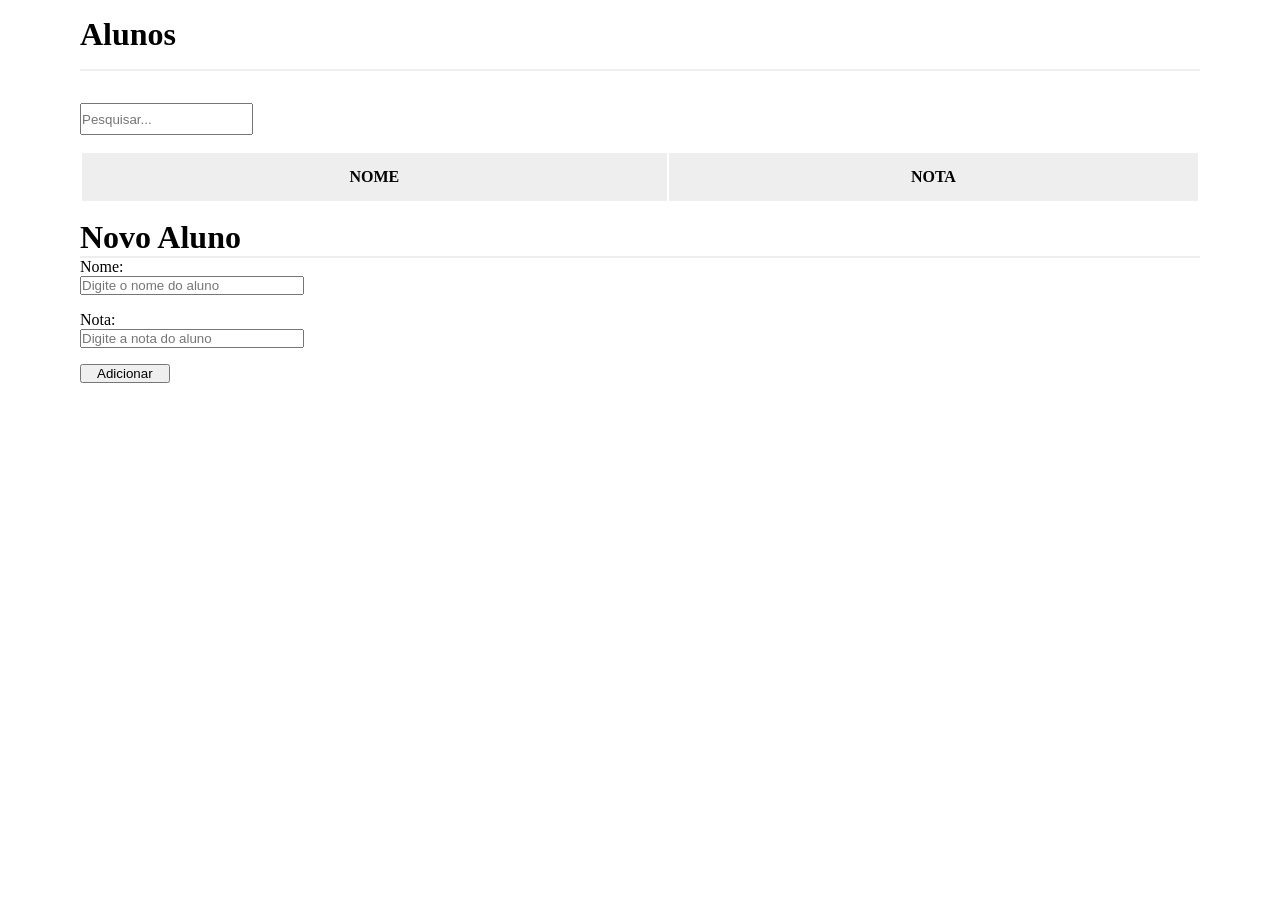
<file: Trabalho1/index.html>
<!DOCTYPE html>
<html lang="pt-br">
<head>
  <meta charset="UTF-8">
  <meta name="viewport" content="width=device-width, initial-scale=1.0">
  <link rel="stylesheet" href="style.css">
  <script src="script.js" defer></script>
  <title>Alunos</title>
</head>
<body>
  <div class="container">
    <h1>Alunos</h1>
    <div class="linha"></div>
    <div class="busca">
      <input type="text" id="busca" placeholder="Pesquisar...">
    </div>
    <div class="tabela">
      <table id="tabela">
        <thead>
          <tr>
            <th>NOME</th>
            <th>NOTA</th>
          </tr>
        </thead>
        <tbody></tbody>
      </table>
    </div>
    <div class="novoAluno">
      <h1>Novo Aluno</h1>
      <div class="linha"></div>
      <div class="formulario">
        <div class="entrada">
          <label for="nomeAluno">Nome:</label>
          <input type="text" id="nomeAluno" placeholder="Digite o nome do aluno">
        </div>
        <div class="entrada">
          <label for="notaAluno">Nota:</label>
          <input type="text" id="notaAluno" placeholder="Digite a nota do aluno">
        </div>
        <input type="submit" value="Adicionar" id="botao">
      </div>
    </div>
    <div id="mensagensErro" class="mensagens-erro"></div>
  </div>
</body>
</html>
</file>
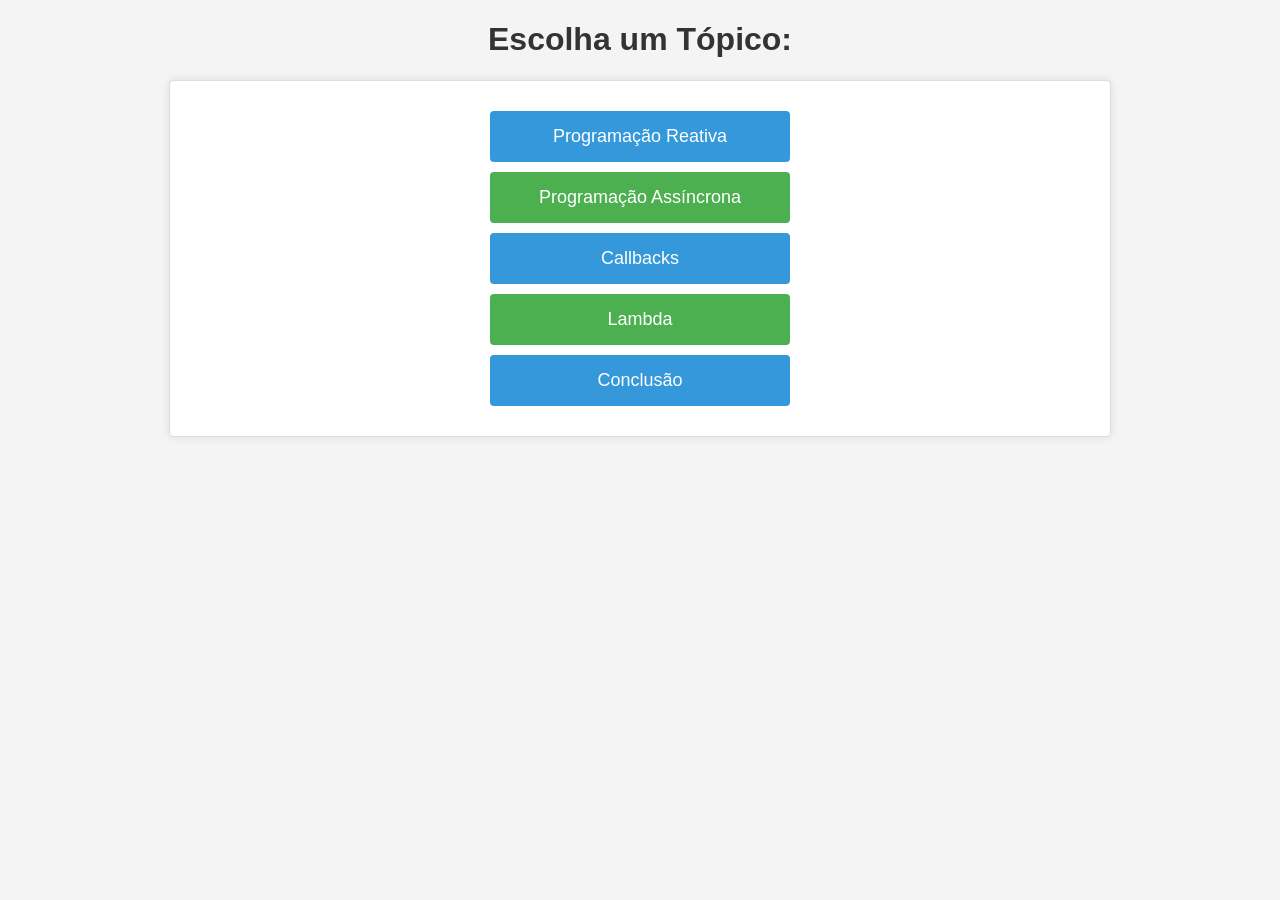
<file: Trabalho2/index.html>
<!DOCTYPE html>
<html lang="en">
<head>
  <!-- Definição da codificação de caracteres e configuração de visualização -->
  <meta charset="UTF-8">
  <meta name="viewport" content="width=device-width, initial-scale=1.0">
  <title>Index</title>
  <!-- Vinculação do arquivo de estilo externo -->
  <link rel="stylesheet" type="text/css" href="style.css">
</head>
<body>
    <!-- Título principal -->
    <h1>Escolha um Tópico:</h1>
  <!-- Container principal com identificador "explanationAsync" -->
  <div class="explanation" id="explanationAsync">
    <!-- Botões para redirecionamento para diferentes páginas -->
    <button onclick="window.location.href='pg_reativa.html'">Programação Reativa</button>
    <button onclick="window.location.href='pg_assincrona.html'">Programação Assíncrona</button>
    <button onclick="window.location.href='callbacks.html'">Callbacks</button>
    <button onclick="window.location.href='lambda.html'">Lambda</button>
    <button onclick="window.location.href='./rogerio/index.html'">Conclusão</button>
  </div>
</body>
</html>
</file>
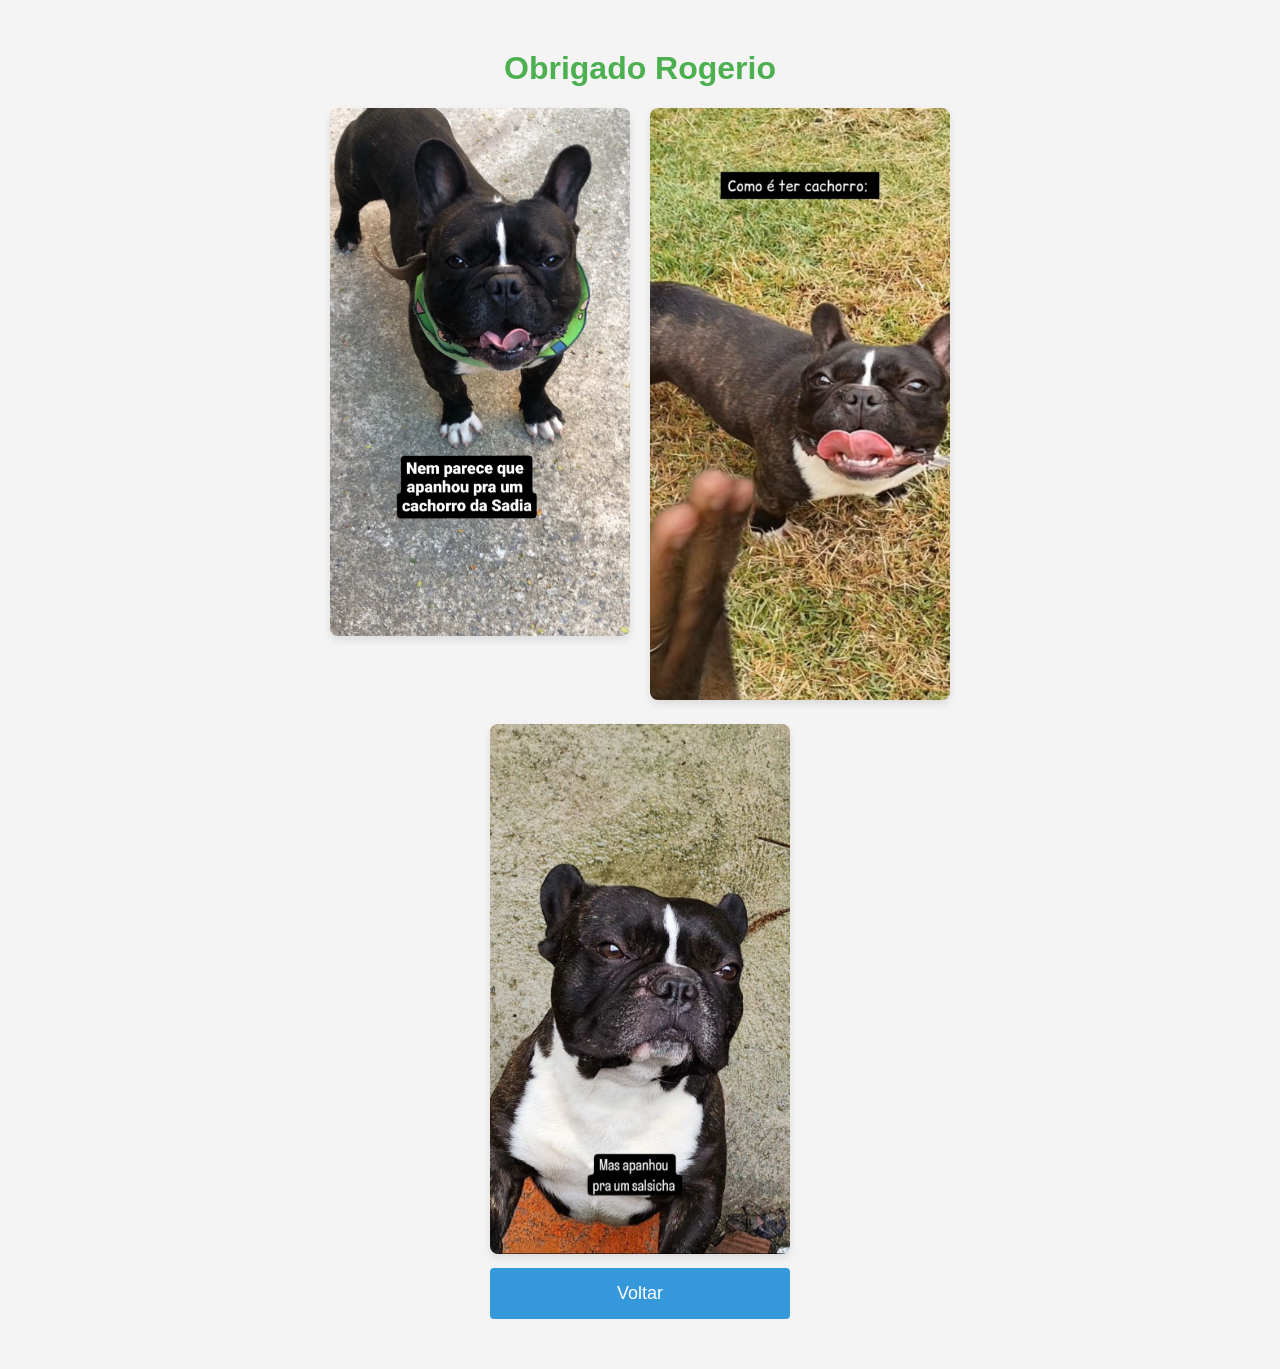
<file: Trabalho2/rogerio/index.html>
<!-- Estrutura HTML básica -->
<!DOCTYPE html>
<html lang="en">
<head>
    <meta charset="UTF-8">
    <meta name="viewport" content="width=device-width, initial-scale=1.0">
    <link rel="stylesheet" href="css/style.css">
    <title>Imagens</title>
</head>
<body>
    <!-- Contêiner principal -->
    <div class="container">
        <!-- Título principal -->
        <h1>Obrigado Rogerio</h1>
        
        <!-- Contêiner de imagens -->
        <div class="image-container">
            <!-- Div para a primeira imagem -->
            <div>
                <img src="img/1.jpeg" alt="Imagem 1" class="gallery-image">
            </div>
            
            <!-- Div para a segunda imagem -->
            <div>
                <img src="img/2.jpeg" alt="Imagem 2" class="gallery-image">
            </div>
            
            <!-- Div para a terceira imagem -->
            <div>
                <img src="img/3.jpeg" alt="Imagem 3" class="gallery-image">
            </div>
        </div>
        
        <!-- Botão para voltar -->
        <button onclick="window.location.href='../index.html'">Voltar</button>
    </div>
</body>
</html>
</file>
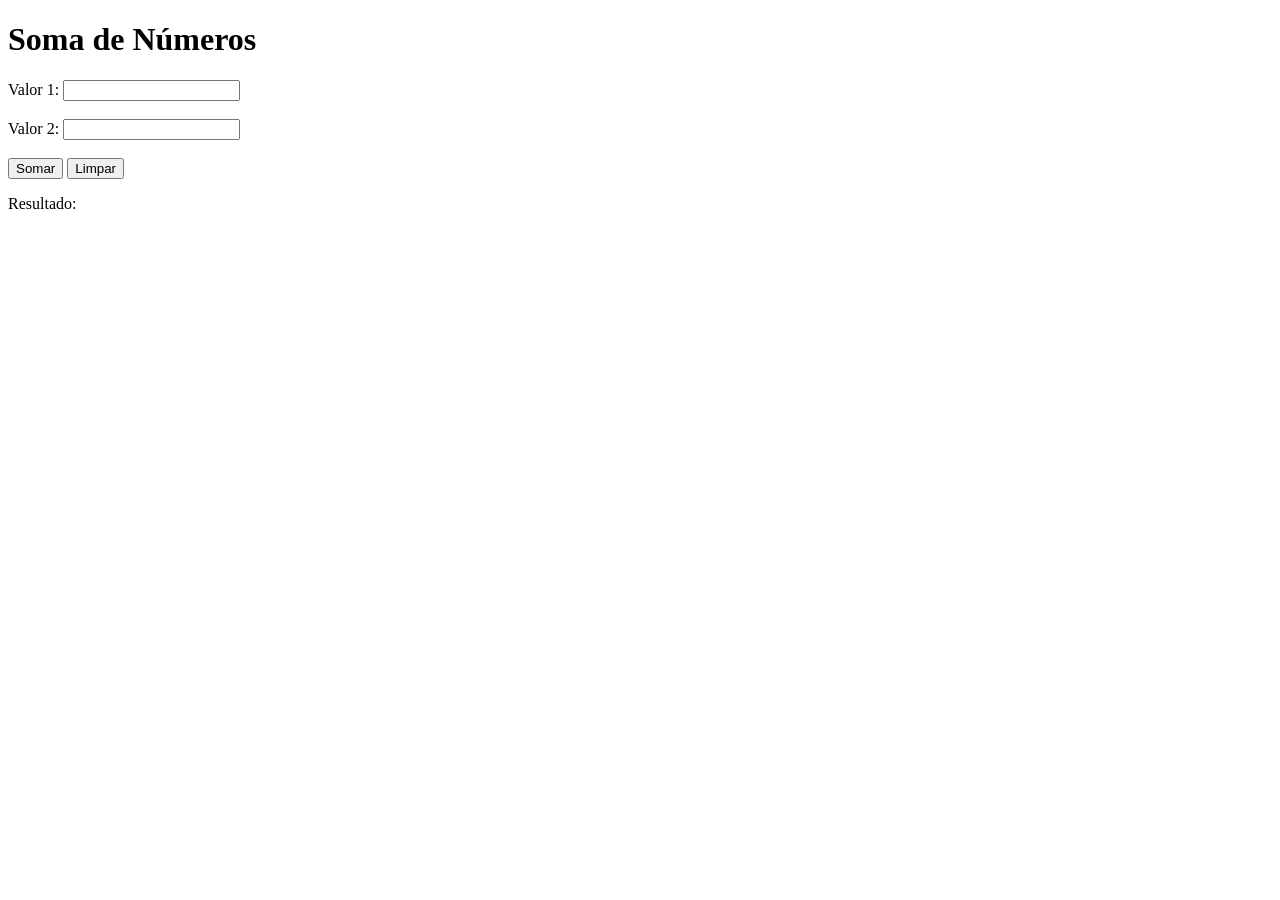
<file: aula2/aula2.html>
<!DOCTYPE html>
<html>
<head>
    <title>Soma de Números</title>
    <script>
        function somar() {
            var valor1 = parseFloat(document.getElementById('valor1').value);
            var valor2 = parseFloat(document.getElementById('valor2').value);

            if (!isNaN(valor1) && !isNaN(valor2)) {
                var resultado = valor1 + valor2;
                document.getElementById('resultado').innerHTML = 'Resultado: ' + resultado;
            } else {
                document.getElementById('resultado').innerHTML = 'Digite valores válidos.';
            }
        }

        function limpar() {
            document.getElementById('valor1').value = '';
            document.getElementById('valor2').value = '';
            document.getElementById('resultado').innerHTML = 'Resultado: ';
        }
    </script>
</head>
<body>
    <h1>Soma de Números</h1>
    <label for="valor1">Valor 1:</label>
    <input type="text" id="valor1"><br><br>

    <label for="valor2">Valor 2:</label>
    <input type="text" id="valor2"><br><br>

    <button onclick="somar()">Somar</button>
    <button onclick="limpar()">Limpar</button>

    <p id="resultado">Resultado:</p>
</body>
</html>
</file>
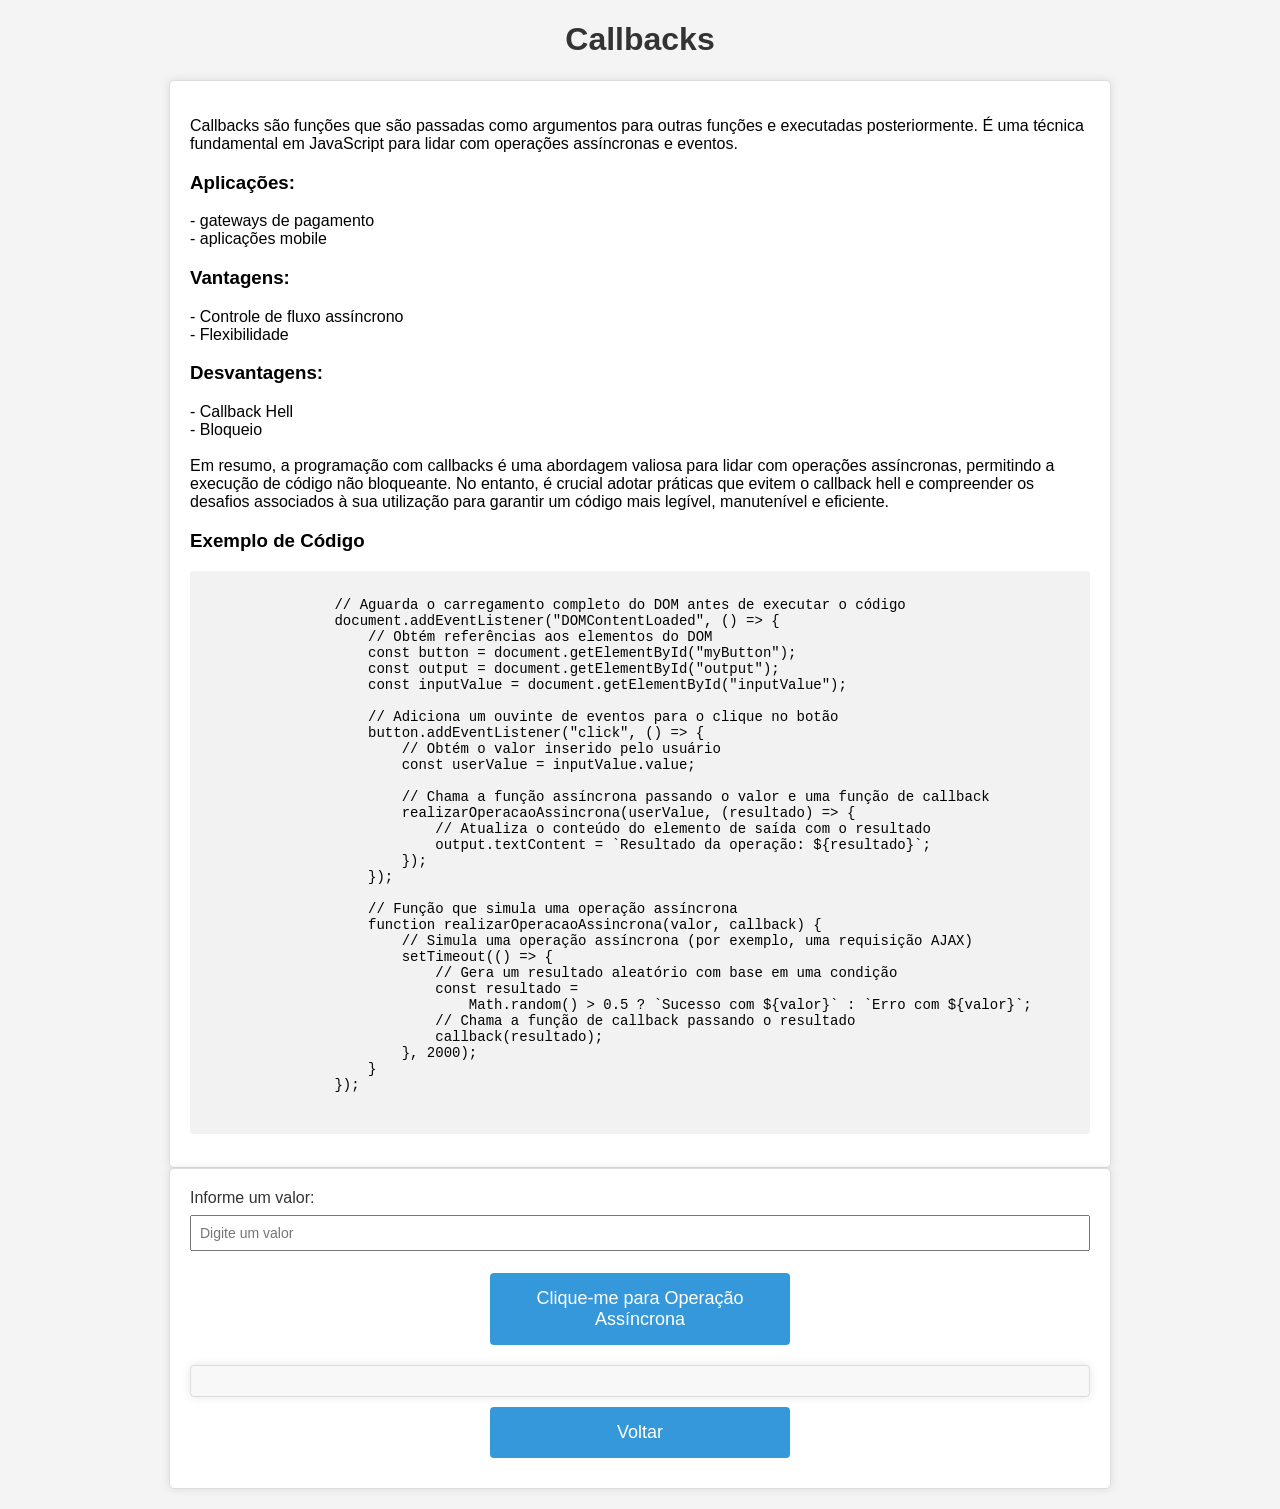
<file: Trabalho2/callbacks.html>
<!DOCTYPE html>
<html lang="en">
<head>
    <meta charset="UTF-8">
    <meta name="viewport" content="width=device-width, initial-scale=1.0">
    <title>Exemplo com Callbacks</title>
    <link rel="stylesheet" type="text/css" href="style.css">
</head>
<body>

    <h1>Callbacks</h1>
    <!-- Explicação e exemplos dos conceitos -->
    <div class="explanation" id="explanationLambda">
        <p>
            Callbacks são funções que são passadas como argumentos para outras funções e executadas posteriormente. É uma técnica fundamental em JavaScript para lidar com operações assíncronas e eventos.

            <h3>Aplicações:</h3>
                - gateways de pagamento</br>
                - aplicações mobile</br>


            <h3>Vantagens:</h3>
                - Controle de fluxo assíncrono</br>
                - Flexibilidade</br>

            <h3>Desvantagens:</h3>
                - Callback Hell</br>
                - Bloqueio</br></br>

            Em resumo, a programação com callbacks é uma abordagem valiosa para lidar com operações assíncronas, permitindo a execução de código não bloqueante. No entanto, é crucial
                adotar práticas que evitem o callback hell e compreender os desafios associados à sua utilização para garantir um código mais legível, manutenível e eficiente.

        </p>

        <h3>Exemplo de Código</h3>
        <pre>
            <code>
                // Aguarda o carregamento completo do DOM antes de executar o código
                document.addEventListener("DOMContentLoaded", () => {
                    // Obtém referências aos elementos do DOM
                    const button = document.getElementById("myButton");
                    const output = document.getElementById("output");
                    const inputValue = document.getElementById("inputValue");

                    // Adiciona um ouvinte de eventos para o clique no botão
                    button.addEventListener("click", () => {
                        // Obtém o valor inserido pelo usuário
                        const userValue = inputValue.value;
                        
                        // Chama a função assíncrona passando o valor e uma função de callback
                        realizarOperacaoAssincrona(userValue, (resultado) => {
                            // Atualiza o conteúdo do elemento de saída com o resultado
                            output.textContent = `Resultado da operação: ${resultado}`;
                        });
                    });

                    // Função que simula uma operação assíncrona
                    function realizarOperacaoAssincrona(valor, callback) {
                        // Simula uma operação assíncrona (por exemplo, uma requisição AJAX)
                        setTimeout(() => {
                            // Gera um resultado aleatório com base em uma condição
                            const resultado =
                                Math.random() > 0.5 ? `Sucesso com ${valor}` : `Erro com ${valor}`;
                            // Chama a função de callback passando o resultado
                            callback(resultado);
                        }, 2000);
                    }
                });
            </code>
        </pre>
    </div>

    <!-- Entradas do usuário -->
    <div class="explanation" id="explanationLambda">
        <!-- Formulário de entrada do usuário -->
        <label for="inputValue">Informe um valor:</label>
        <input type="text" id="inputValue" placeholder="Digite um valor">

        <!-- Botão para acionar a operação assíncrona -->
        <button id="myButton">Clique-me para Operação Assíncrona</button>
        
        <!-- Área para exibir o resultado da operação -->
        <div id="output"></div>

        <!-- Botão para voltar à página inicial -->
        <button onclick="window.location.href='index.html'">Voltar</button>
    </div>

    <!-- Inclusão do script JavaScript -->
    <script src="script.js"></script>
</body>
</html>
</file>
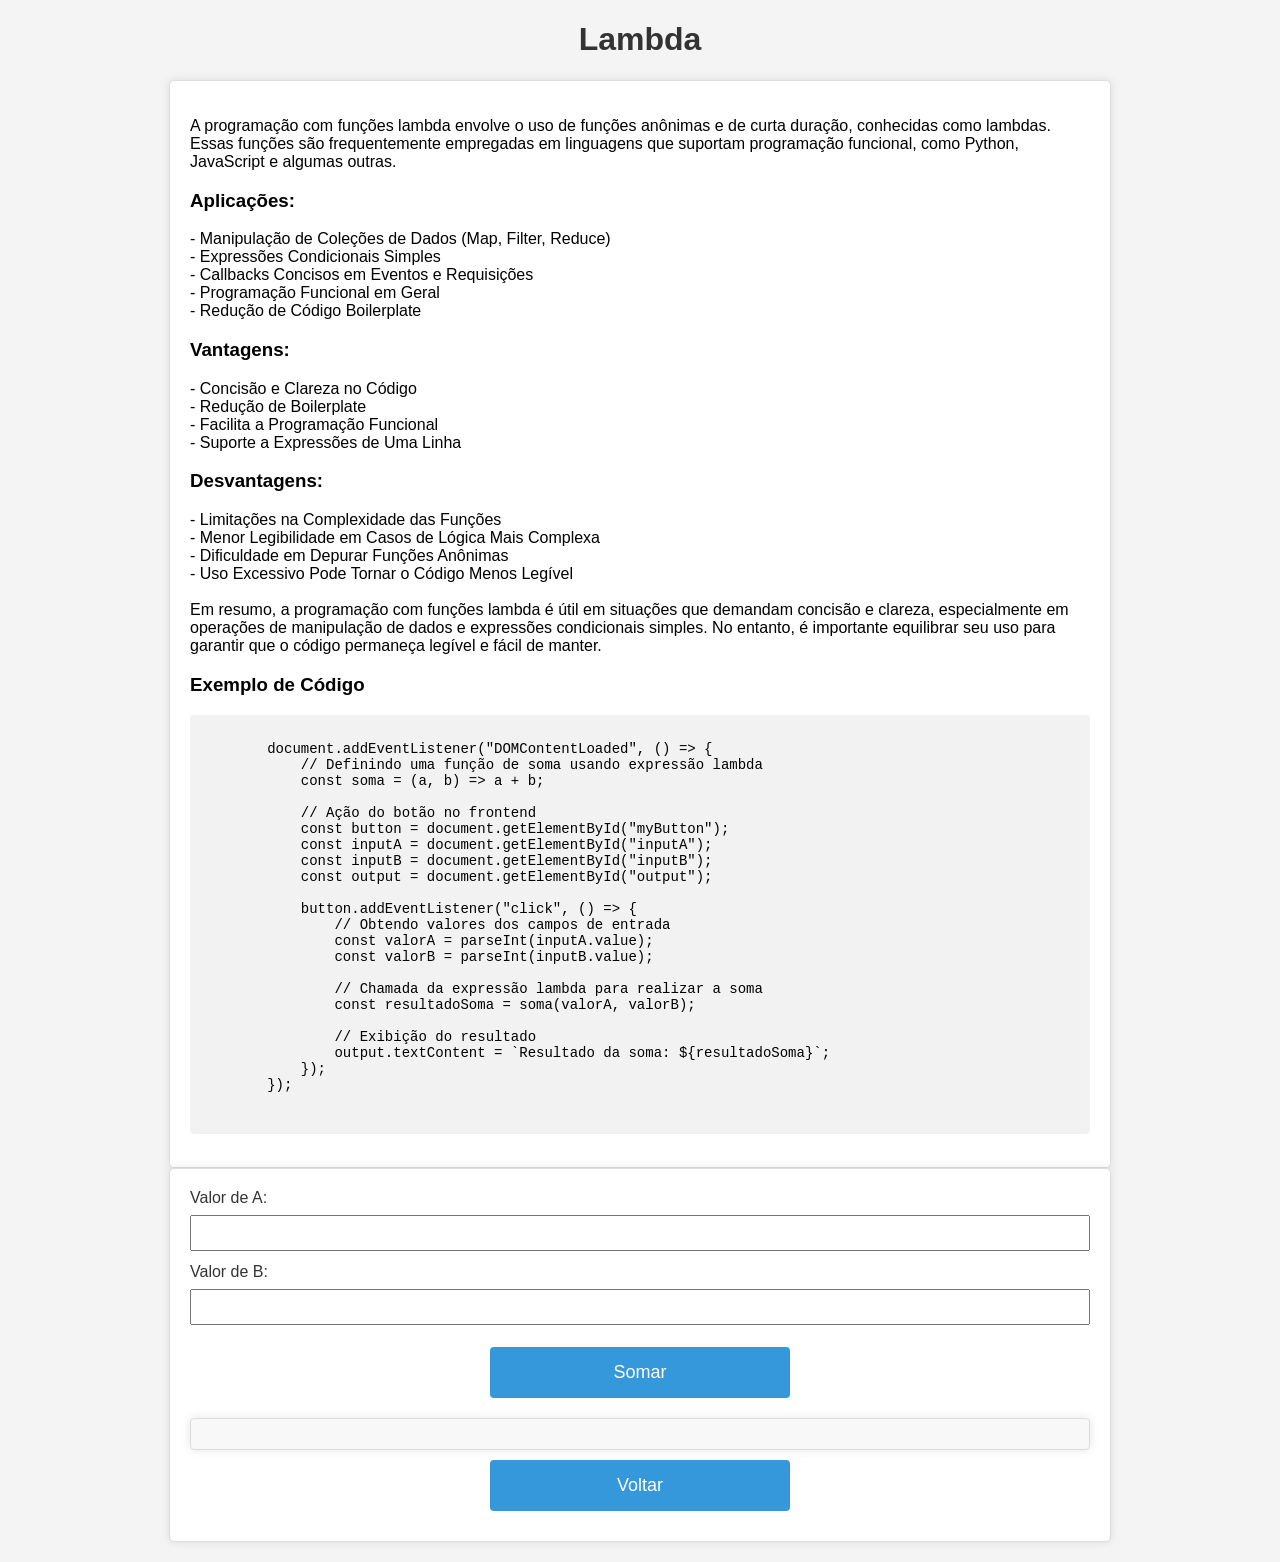
<file: Trabalho2/lambda.html>
<!DOCTYPE html>
<html lang="en">

<head>
    <meta charset="UTF-8">
    <meta name="viewport" content="width=device-width, initial-scale=1.0">
    <title>Lambda</title>
    <link rel="stylesheet" type="text/css" href="style.css">
</head>

<body>

    <h1>Lambda</h1>

    <!-- Explicação e exemplos dos conceitos -->
    <div class="explanation" id="explanationLambda">
        <p>
            A programação com funções lambda envolve o uso de funções anônimas e de curta duração, conhecidas como lambdas. Essas funções são frequentemente empregadas em linguagens que suportam programação funcional, como Python, JavaScript e algumas outras.

            <h3>Aplicações:</h3>
                - Manipulação de Coleções de Dados (Map, Filter, Reduce)</br>
                - Expressões Condicionais Simples</br>
                - Callbacks Concisos em Eventos e Requisições</br>
                - Programação Funcional em Geral</br>
                - Redução de Código Boilerplate</br>

            <h3>Vantagens:</h3>
                - Concisão e Clareza no Código</br>
                - Redução de Boilerplate</br>
                - Facilita a Programação Funcional</br>
                - Suporte a Expressões de Uma Linha</br>

            <h3>Desvantagens:</h3>
                - Limitações na Complexidade das Funções</br>
                - Menor Legibilidade em Casos de Lógica Mais Complexa</br>
                - Dificuldade em Depurar Funções Anônimas</br>
                - Uso Excessivo Pode Tornar o Código Menos Legível</br></br>

            Em resumo, a programação com funções lambda é útil em situações que demandam concisão e clareza, especialmente em operações de manipulação de dados e expressões condicionais simples. No entanto, é importante equilibrar seu uso para garantir que o código permaneça legível e fácil de manter.
        </p>

        <h3>Exemplo de Código</h3>
        <pre>
        <code>
        document.addEventListener("DOMContentLoaded", () => {
            // Definindo uma função de soma usando expressão lambda
            const soma = (a, b) => a + b;

            // Ação do botão no frontend
            const button = document.getElementById("myButton");
            const inputA = document.getElementById("inputA");
            const inputB = document.getElementById("inputB");
            const output = document.getElementById("output");

            button.addEventListener("click", () => {
                // Obtendo valores dos campos de entrada
                const valorA = parseInt(inputA.value);
                const valorB = parseInt(inputB.value);

                // Chamada da expressão lambda para realizar a soma
                const resultadoSoma = soma(valorA, valorB);

                // Exibição do resultado
                output.textContent = `Resultado da soma: ${resultadoSoma}`;
            });
        });
        </code>
    </pre>
    </div>

    <!-- Entradas do usuário -->
    <div class="explanation" id="explanationLambda">
        <label for="inputA">Valor de A:</label>
        <input type="number" id="inputA">

        <label for="inputB">Valor de B:</label>
        <input type="number" id="inputB">

        <!-- Botão que aciona a operação -->
        <button id="myButton">Somar</button>

        <!-- Local para exibir o resultado -->
        <div id="output"></div>

        <!-- Botão para voltar à página index.html -->
        <button onclick="window.location.href='index.html'">Voltar</button>
    </div>

    <!-- Importando o script do código JavaScript -->
    <script src="script.js"></script>
</body>

</html>
</file>
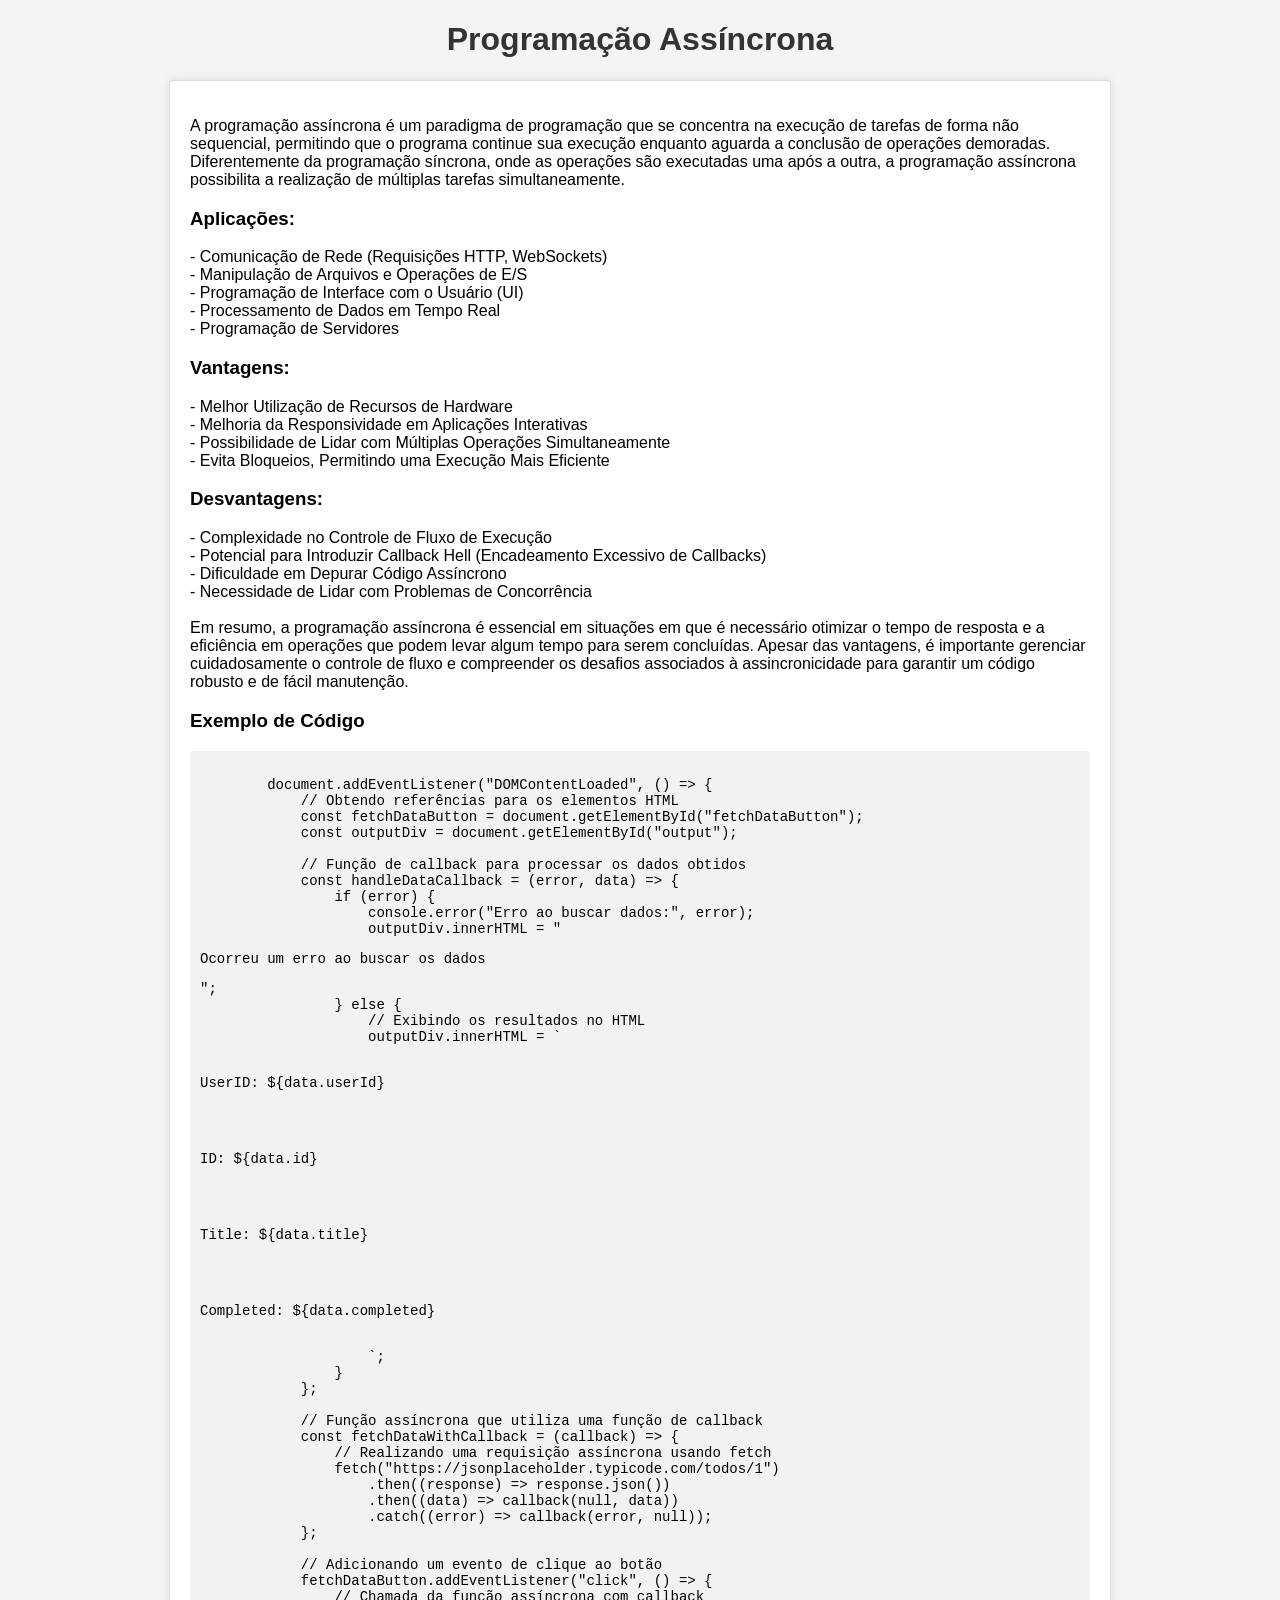
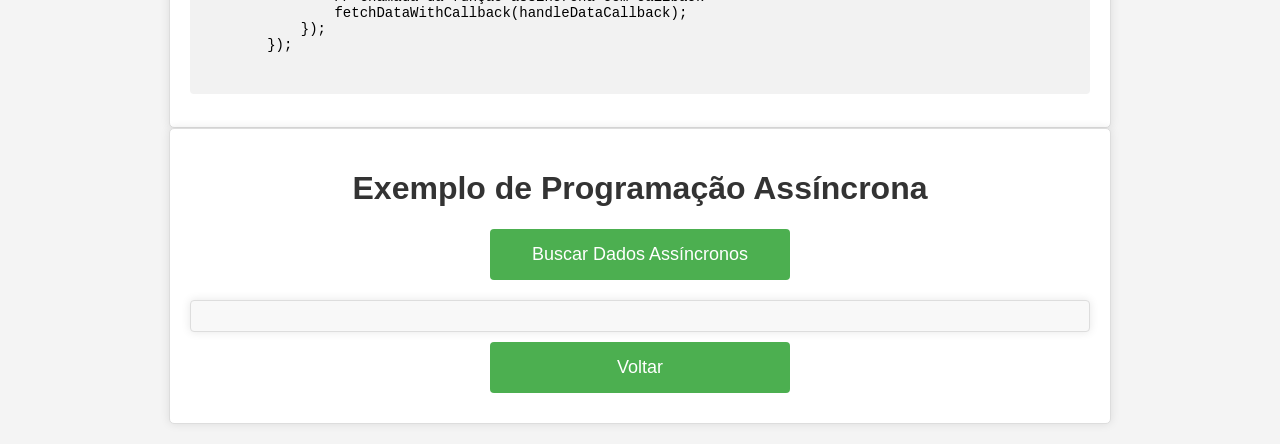
<file: Trabalho2/pg_assincrona.html>
<!DOCTYPE html>
<html lang="en">
<head>
    <meta charset="UTF-8">
    <meta name="viewport" content="width=device-width, initial-scale=1.0">
    <title>Programação Assíncrona</title>
    <link rel="stylesheet" type="text/css" href="style.css">
</head>
<body>
    
    <h1>Programação Assíncrona</h1>

    <div class="explanation" id="explanationAsync">
        <p>
            A programação assíncrona é um paradigma de programação que se concentra na execução de tarefas de forma não sequencial, permitindo que o programa continue sua execução enquanto aguarda a conclusão de operações demoradas. Diferentemente da programação síncrona, onde as operações são executadas uma após a outra, a programação assíncrona possibilita a realização de múltiplas tarefas simultaneamente.

            <h3>Aplicações:</h3>
                - Comunicação de Rede (Requisições HTTP, WebSockets)</br>
                - Manipulação de Arquivos e Operações de E/S</br>
                - Programação de Interface com o Usuário (UI)</br>
                - Processamento de Dados em Tempo Real</br>
                - Programação de Servidores</br>

            <h3>Vantagens:</h3>
                - Melhor Utilização de Recursos de Hardware</br>
                - Melhoria da Responsividade em Aplicações Interativas</br>
                - Possibilidade de Lidar com Múltiplas Operações Simultaneamente</br>
                - Evita Bloqueios, Permitindo uma Execução Mais Eficiente</br>

            <h3>Desvantagens:</h3>
                - Complexidade no Controle de Fluxo de Execução</br>
                - Potencial para Introduzir Callback Hell (Encadeamento Excessivo de Callbacks)</br>
                - Dificuldade em Depurar Código Assíncrono</br>
                - Necessidade de Lidar com Problemas de Concorrência</br></br>

            Em resumo, a programação assíncrona é essencial em situações em que é necessário otimizar o tempo de resposta e a eficiência em operações que podem levar algum tempo para serem concluídas. Apesar das vantagens, é importante gerenciar cuidadosamente o controle de fluxo e compreender os desafios associados à assincronicidade para garantir um código robusto e de fácil manutenção.
        </p>

        <h3>Exemplo de Código</h3>
        <pre>
        <code>
        document.addEventListener("DOMContentLoaded", () => {
            // Obtendo referências para os elementos HTML
            const fetchDataButton = document.getElementById("fetchDataButton");
            const outputDiv = document.getElementById("output");

            // Função de callback para processar os dados obtidos
            const handleDataCallback = (error, data) => {
                if (error) {
                    console.error("Erro ao buscar dados:", error);
                    outputDiv.innerHTML = "<p>Ocorreu um erro ao buscar os dados</p>";
                } else {
                    // Exibindo os resultados no HTML
                    outputDiv.innerHTML = `
                        <p>UserID: ${data.userId}</p>
                        <p>ID: ${data.id}</p>
                        <p>Title: ${data.title}</p>
                        <p>Completed: ${data.completed}</p>
                    `;
                }
            };

            // Função assíncrona que utiliza uma função de callback
            const fetchDataWithCallback = (callback) => {
                // Realizando uma requisição assíncrona usando fetch
                fetch("https://jsonplaceholder.typicode.com/todos/1")
                    .then((response) => response.json())
                    .then((data) => callback(null, data))
                    .catch((error) => callback(error, null));
            };

            // Adicionando um evento de clique ao botão
            fetchDataButton.addEventListener("click", () => {
                // Chamada da função assíncrona com callback
                fetchDataWithCallback(handleDataCallback);
            });
        });
        </code>
        </pre>
    </div>

    <div class="explanation" id="explanationLambda">
        <h1>Exemplo de Programação Assíncrona</h1>

        <!-- Botão para acionar a busca de dados assíncronos -->
        <button id="fetchDataButton">Buscar Dados Assíncronos</button>

        <!-- Div para exibir os resultados da busca -->
        <div id="output"></div>

        <!-- Botão para voltar para a página inicial -->
        <button onclick="window.location.href='index.html'">Voltar</button>
    </div>

    <!-- Inclusão do script JavaScript -->
    <script src="script.js"></script>
</body>
</html>
</file>
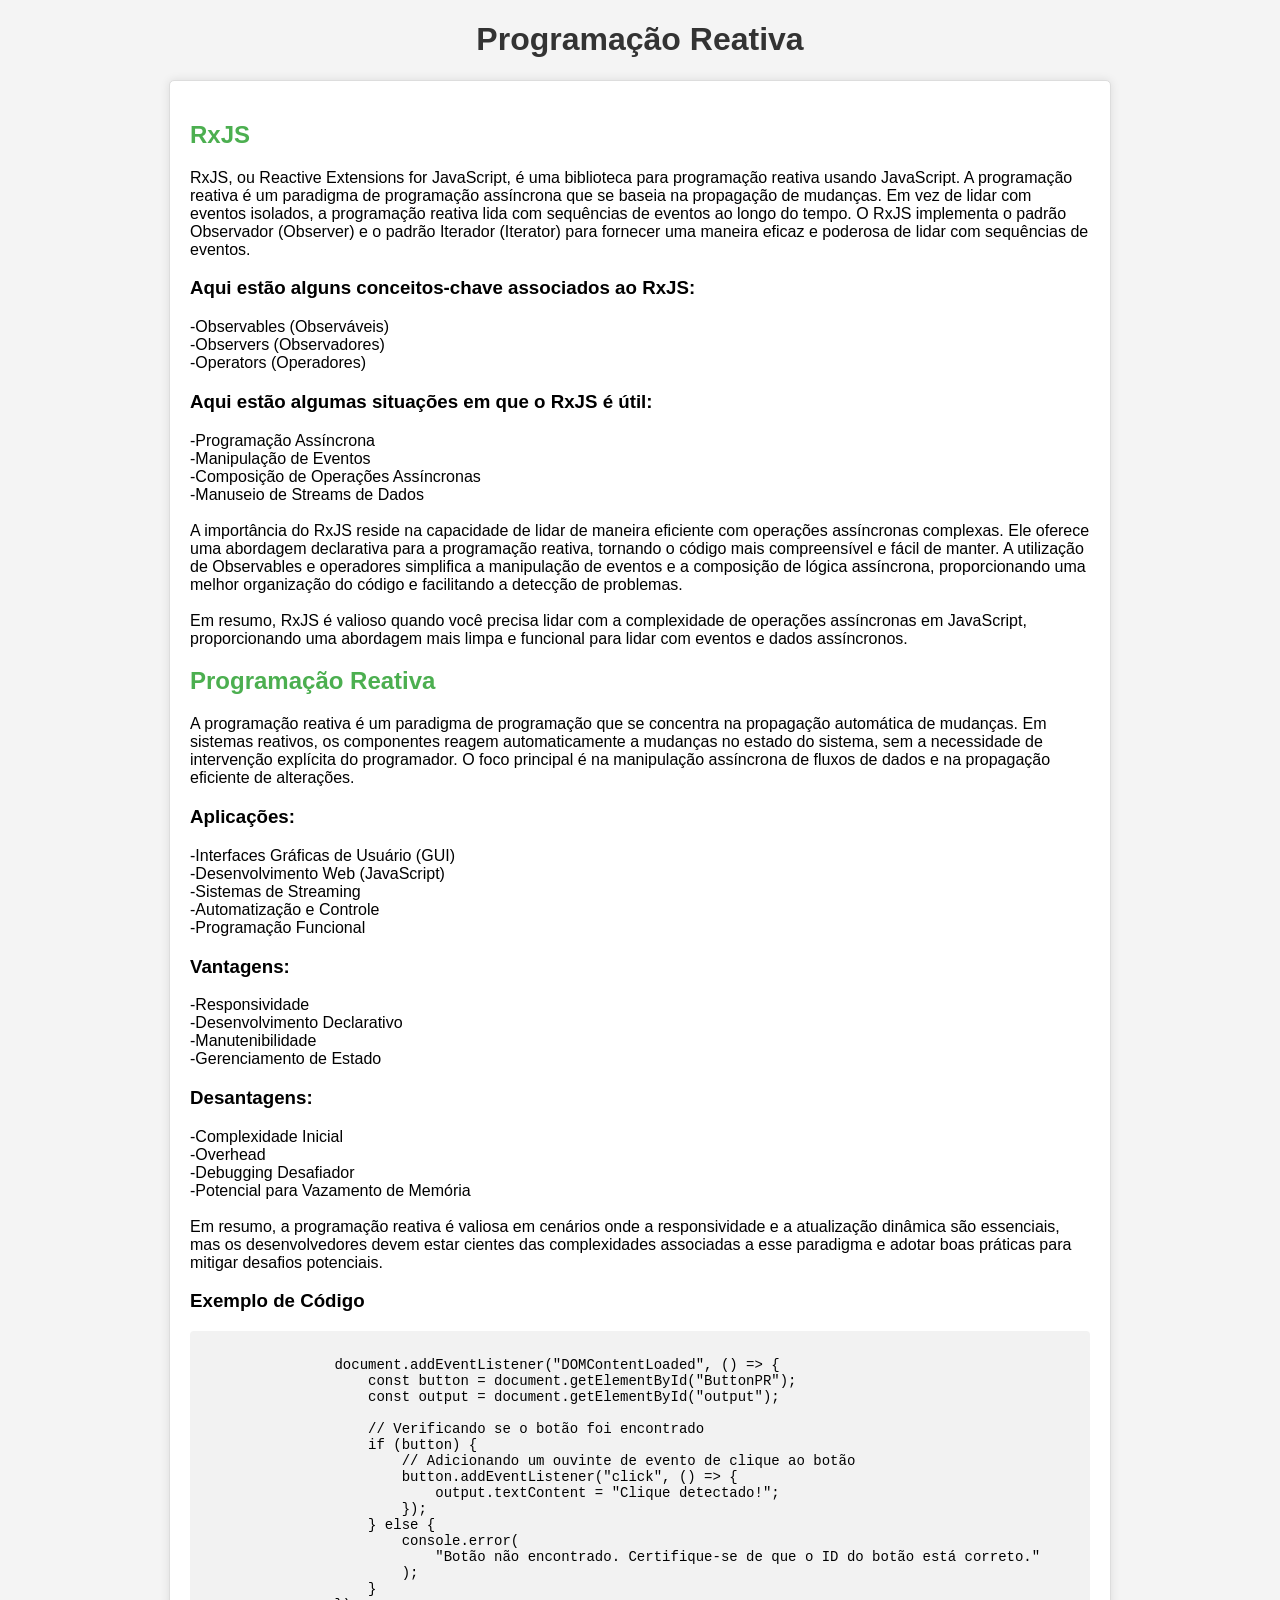
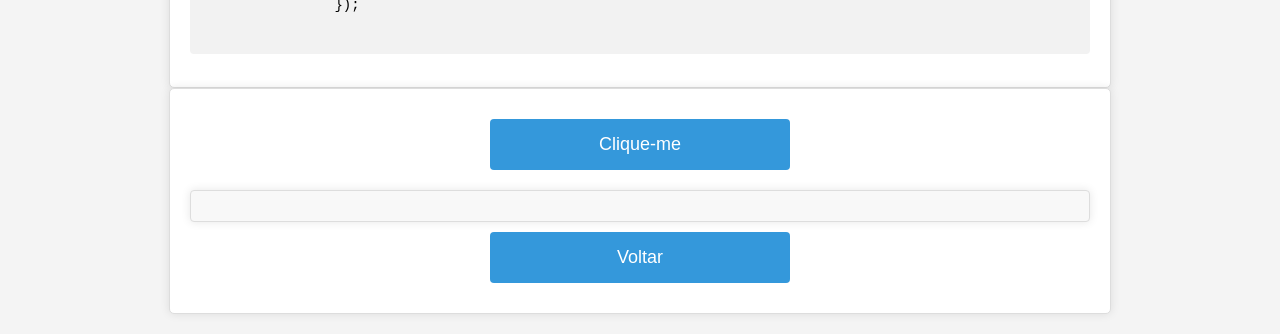
<file: Trabalho2/pg_reativa.html>
<!DOCTYPE html>
<html lang="en">
<head>
    <meta charset="UTF-8">
    <meta name="viewport" content="width=device-width, initial-scale=1.0">
    <title>Programação Reativa</title>
    <!-- Incluindo o arquivo de estilo -->
    <link rel="stylesheet" type="text/css" href="style.css">
</head>
<body>

    <h1>Programação Reativa</h1>

    <!-- Explicação sobre Programação Reativa com RxJS -->
    <div class="explanation" id="explanationReactive">

        <h2>RxJS</h2>

        <p>
            RxJS, ou Reactive Extensions for JavaScript, é uma biblioteca para programação reativa usando JavaScript. A programação reativa é um paradigma de programação assíncrona que se baseia na propagação de mudanças. Em vez de lidar com eventos isolados, a programação reativa lida com sequências de eventos ao longo do tempo. O RxJS implementa o padrão Observador (Observer) e o padrão Iterador (Iterator) para fornecer uma maneira eficaz e poderosa de lidar com sequências de eventos.

            <h3>Aqui estão alguns conceitos-chave associados ao RxJS:</h3>
                -Observables (Observáveis)</br>
                -Observers (Observadores)</br>
                -Operators (Operadores)</br>

            <h3>Aqui estão algumas situações em que o RxJS é útil:</h3>
                -Programação Assíncrona</br>
                -Manipulação de Eventos</br>
                -Composição de Operações Assíncronas</br>
                -Manuseio de Streams de Dados</br></br>

            A importância do RxJS reside na capacidade de lidar de maneira eficiente com operações assíncronas complexas. Ele oferece uma abordagem declarativa para a programação reativa, tornando o código mais compreensível e fácil de manter. A utilização de Observables e operadores simplifica a manipulação de eventos e a composição de lógica assíncrona, proporcionando uma melhor organização do código e facilitando a detecção de problemas.</br></br>

            Em resumo, RxJS é valioso quando você precisa lidar com a complexidade de operações assíncronas em JavaScript, proporcionando uma abordagem mais limpa e funcional para lidar com eventos e dados assíncronos.
        </p>

        <h2>Programação Reativa</h2>

            A programação reativa é um paradigma de programação que se concentra na propagação automática de mudanças. Em sistemas reativos, os componentes reagem automaticamente a mudanças no estado do sistema, sem a necessidade de intervenção explícita do programador. O foco principal é na manipulação assíncrona de fluxos de dados e na propagação eficiente de alterações.

            <h3>Aplicações:</h3>
                -Interfaces Gráficas de Usuário (GUI)</br>
                -Desenvolvimento Web (JavaScript)</br>
                -Sistemas de Streaming</br>
                -Automatização e Controle</br>
                -Programação Funcional</br>
            
            <h3>Vantagens:</h3>
                -Responsividade</br>
                -Desenvolvimento Declarativo</br>
                -Manutenibilidade</br>
                -Gerenciamento de Estado</br>
            
            <h3>Desantagens:</h3>
                -Complexidade Inicial</br>
                -Overhead</br>
                -Debugging Desafiador</br>
                -Potencial para Vazamento de Memória</br></br>

            Em resumo, a programação reativa é valiosa em cenários onde a responsividade e a atualização dinâmica são essenciais, mas os desenvolvedores devem estar cientes das complexidades associadas a esse paradigma e adotar boas práticas para mitigar desafios potenciais.
        </p>


        <h3>Exemplo de Código</h3>
        <!-- Código JavaScript que utiliza RxJS -->
        <pre>
            <code>
                document.addEventListener("DOMContentLoaded", () => {
                    const button = document.getElementById("ButtonPR");
                    const output = document.getElementById("output");

                    // Verificando se o botão foi encontrado
                    if (button) {
                        // Adicionando um ouvinte de evento de clique ao botão
                        button.addEventListener("click", () => {
                            output.textContent = "Clique detectado!";
                        });
                    } else {
                        console.error(
                            "Botão não encontrado. Certifique-se de que o ID do botão está correto."
                        );
                    }
                });
            </code>
        </pre>
    </div>

    <!-- Área interativa com o botão reativo e o resultado exibido -->
    <div class="explanation" id="explanationLambda">
        <!-- Botão que aciona a programação reativa -->
        <button id="ButtonPR">Clique-me</button>

        <!-- Local para exibir o resultado -->
        <div id="output"></div>

        <!-- Botão para voltar para a página Index -->
        <button onclick="window.location.href='index.html'">Voltar</button>
    </div>

    <!-- Incluindo o arquivo de script personalizado -->
    <script src="script.js"></script>
</body>
</html>
</file>
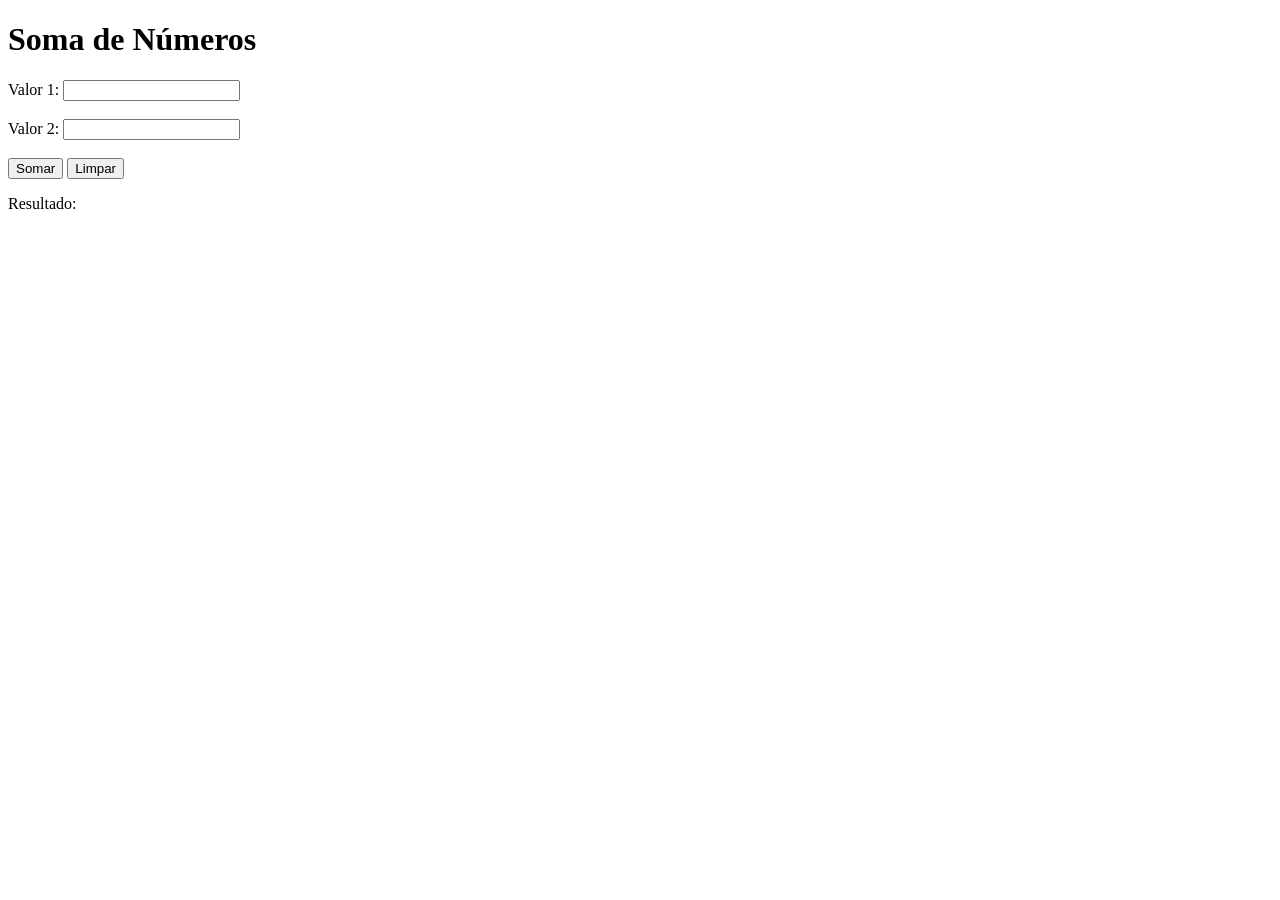
<file: aula3/ex1/ex1.html>
<!DOCTYPE html>
<html>
<head>
    <title>Soma de Números</title>
    <link rel="stylesheet" type="text/css" href="ex1.css">
</head>
<body>
    <h1>Soma de Números</h1>
    <label for="valor1">Valor 1:</label>
    <input type="text" id="valor1"><br><br>

    <label for="valor2">Valor 2:</label>
    <input type="text" id="valor2"><br><br>

    <button onclick="somar()">Somar</button>
    <button onclick="limpar()">Limpar</button>

    <p id="resultado">Resultado:</p>

    <script src="ex1.js"></script>
</body>
</html>
</file>
<file: Trabalho1/style.css>
* {
    margin: 0;
    padding: 0;
    box-sizing: border-box;
  }
  
  .container {
    display: flex;
    flex-direction: column;
    gap: 1rem;
    padding: 1rem 5rem;
  }
  
  .container .linha {
    border-top: 2px solid #eee;
  }
  
  .container .busca {
    display: flex;
    gap: 0.5rem;
    width: 20%;
    margin-top: 1rem;
  }
  
  .container .busca input {
    height: 2rem;
  }
  
  .container .tabela {
    width: 100%;
    margin: 0 auto;
  }
  
  .container .tabela table {
    width: 100%;
  }
  
  .container .tabela table thead {
    height: 3rem;
    background-color: #eee;
  }
  
  .container .tabela table tbody tr {
    height: 2rem;
    text-align: center;
  }
  
  .container .novoAluno .formulario {
    display: flex;
    flex-direction: column;
    gap: 1rem;
    width: 20%;
  }
  
  .container .formulario .entrada {
    display: flex;
    flex-direction: column;
  }
  
  .container .formulario #botao {
    width: 40%;
  }
</file>
<file: Trabalho2/style.css>
/* Define o estilo básico para o corpo da página */
body {
    font-family: Arial, sans-serif; /* Define a fonte para o corpo do texto */
    margin: 20px; /* Define as margens ao redor do corpo da página */
    background-color: #f4f4f4; /* Define a cor de fundo da página */
}

/* Estilos para o cabeçalho de nível 1 (h1) */
h1 {
    text-align: center; /* Centraliza o texto */
    color: #333; /* Define a cor do texto */
}

/* Estilos para as etiquetas (labels) */
label {
    display: block; /* Faz com que as etiquetas se comportem como blocos */
    margin-bottom: 8px; /* Define a margem inferior */
    font-size: 16px; /* Define o tamanho da fonte */
    color: #333; /* Define a cor do texto */
}

/* Estilos para os campos de entrada (inputs) */
input {
    width: 100%; /* Define a largura total */
    padding: 8px; /* Adiciona preenchimento interno */
    font-size: 14px; /* Define o tamanho da fonte */
    margin-bottom: 12px; /* Define a margem inferior */
    box-sizing: border-box; /* Inclui a largura da borda e do preenchimento na largura total */
}

/* Estilos para os botões */
button {
    display: block; /* Faz com que os botões se comportem como blocos */
    width: 300px; /* Define a largura do botão */
    margin: 10px auto; /* Centraliza o botão horizontalmente com margem superior e inferior de 10px */
    padding: 15px; /* Adiciona preenchimento interno */
    font-size: 18px; /* Define o tamanho da fonte */
    cursor: pointer; /* Adiciona um cursor ao passar o mouse */
    background-color: #4CAF50; /* Define a cor de fundo do botão */
    color: white; /* Define a cor do texto do botão */
    border: none; /* Remove a borda do botão */
    border-radius: 4px; /* Adiciona bordas arredondadas */
    transition: background-color 0.3s ease; /* Adiciona uma transição suave na mudança de cor de fundo */
}

/* Efeito hover para os botões */
button:hover {
    background-color: #45a049; /* Nova cor de fundo ao passar o mouse sobre o botão */
}

/* Remove a borda de foco nos botões */
button:focus {
    outline: none;
}

/* Estilos alternativos para botões ímpares */
button:nth-child(odd) {
    background-color: #3498db; /* Cor de fundo alternativa para botões ímpares */
}

/* Efeito hover para botões ímpares */
button:nth-child(odd):hover {
    background-color: #2980b9; /* Nova cor de fundo ao passar o mouse sobre botões ímpares */
}

/* Estilos para a área de saída (output) */
#output {
    margin-top: 20px; /* Define a margem superior */
    padding: 15px; /* Adiciona preenchimento interno */
    font-size: 18px; /* Define o tamanho da fonte */
    color: #333; /* Define a cor do texto */
    background-color: #f8f8f8; /* Define a cor de fundo */
    border: 1px solid #ddd; /* Adiciona uma borda sólida */
    border-radius: 4px; /* Adiciona bordas arredondadas */
    box-shadow: 0 0 10px rgba(0, 0, 0, 0.1); /* Adiciona uma sombra */
}

/* Estilos para a explicação */
.explanation {
    max-width: 900px; /* Define a largura máxima da explicação */
    margin: 0 auto; /* Centraliza a div horizontalmente */
    padding: 20px; /* Adiciona preenchimento interno */
    border: 1px solid #ddd; /* Adiciona uma borda sólida */
    border-radius: 5px; /* Adiciona bordas arredondadas */
    box-shadow: 0 0 10px rgba(0, 0, 0, 0.1); /* Adiciona uma sombra */
    background-color: #fff; /* Define a cor de fundo */
}

/* Estilos para o cabeçalho de nível 2 na explicação */
.explanation h2 {
    color: #4CAF50; /* Define a cor do texto do cabeçalho de nível 2 */
}

/* Estilos para o bloco de código na explicação */
.explanation pre {
    background-color: #f2f2f2; /* Define a cor de fundo do bloco de código */
    padding: 10px; /* Adiciona preenchimento interno */
    border-radius: 4px; /* Adiciona bordas arredondadas */
}

/* Estilos para o texto formatado como código */
code {
    font-size: 14px; /* Define o tamanho da fonte */
}
</file>
<file: Trabalho2/rogerio/css/style.css>
/* Estilo global do corpo da página */
body {
    font-family: Arial, sans-serif; /* Define a fonte padrão para o corpo da página */
    margin: 0; /* Remove as margens padrão do corpo */
    padding: 0; /* Remove o preenchimento padrão do corpo */
    background-color: #f4f4f4; /* Define a cor de fundo do corpo da página */
}

/* Estilo do contêiner principal */
.container {
    max-width: 800px; /* Define a largura máxima do contêiner principal */
    margin: 50px auto; /* Centraliza o contêiner horizontalmente com margem superior de 50px */
    text-align: center; /* Centraliza o conteúdo dentro do contêiner */
}

/* Estilo do título principal */
h1 {
    text-align: center; /* Centraliza o texto do título */
    color: #4CAF50; /* Define a cor do texto do título */
}

/* Estilo do contêiner de imagens */
.image-container {
    display: flex; /* Utiliza um layout flexível para o contêiner de imagens */
    flex-wrap: wrap; /* Permite que as imagens se movam para a próxima linha conforme necessário */
    justify-content: center; /* Centraliza os itens horizontalmente dentro do contêiner */
    gap: 20px; /* Adiciona espaçamento entre as imagens */
    margin-top: 20px; /* Adiciona margem superior de 20px */
}

/* Estilo das imagens na galeria */
.gallery-image {
    width: 300px; /* Define a largura das imagens */
    height: auto; /* Mantém a proporção da altura automaticamente */
    border-radius: 8px; /* Adiciona bordas arredondadas às imagens */
    box-shadow: 0 4px 8px rgba(0, 0, 0, 0.1); /* Adiciona uma sombra sutil às imagens */
    transition: transform 0.3s ease-in-out; /* Adiciona uma transição suave ao efeito de escala */
    cursor: pointer; /* Adiciona um cursor ao passar o mouse sobre as imagens */
}

/* Efeito de escala ao passar o mouse sobre as imagens */
.gallery-image:hover {
    transform: scale(1.05);
}

/* Estilos para os botões */
button {
    display: block; /* Faz com que os botões se comportem como blocos */
    width: 300px; /* Define a largura dos botões */
    margin: 10px auto; /* Centraliza os botões horizontalmente com margem superior e inferior de 10px */
    padding: 15px; /* Adiciona preenchimento interno aos botões */
    font-size: 18px; /* Define o tamanho da fonte dos botões */
    cursor: pointer; /* Adiciona um cursor ao passar o mouse sobre os botões */
    background-color: #4CAF50; /* Define a cor de fundo dos botões */
    color: white; /* Define a cor do texto dos botões */
    border: none; /* Remove a borda dos botões */
    border-radius: 4px; /* Adiciona bordas arredondadas aos botões */
    transition: background-color 0.3s ease; /* Adiciona uma transição suave na mudança de cor de fundo dos botões */
}

/* Efeito hover para os botões */
button:hover {
    background-color: #45a049; /* Nova cor de fundo ao passar o mouse sobre os botões */
}

/* Remove a borda de foco nos botões */
button:focus {
    outline: none;
}

/* Estilos alternativos para botões ímpares */
button:nth-child(odd) {
    background-color: #3498db; /* Cor de fundo alternativa para botões ímpares */
}

/* Efeito hover para botões ímpares */
button:nth-child(odd):hover {
    background-color: #2980b9; /* Nova cor de fundo ao passar o mouse sobre botões ímpares */
}
</file>
<file: aula3/ex1/ex1.css>
input.error {
    border: 2px solid red;
}
</file>
